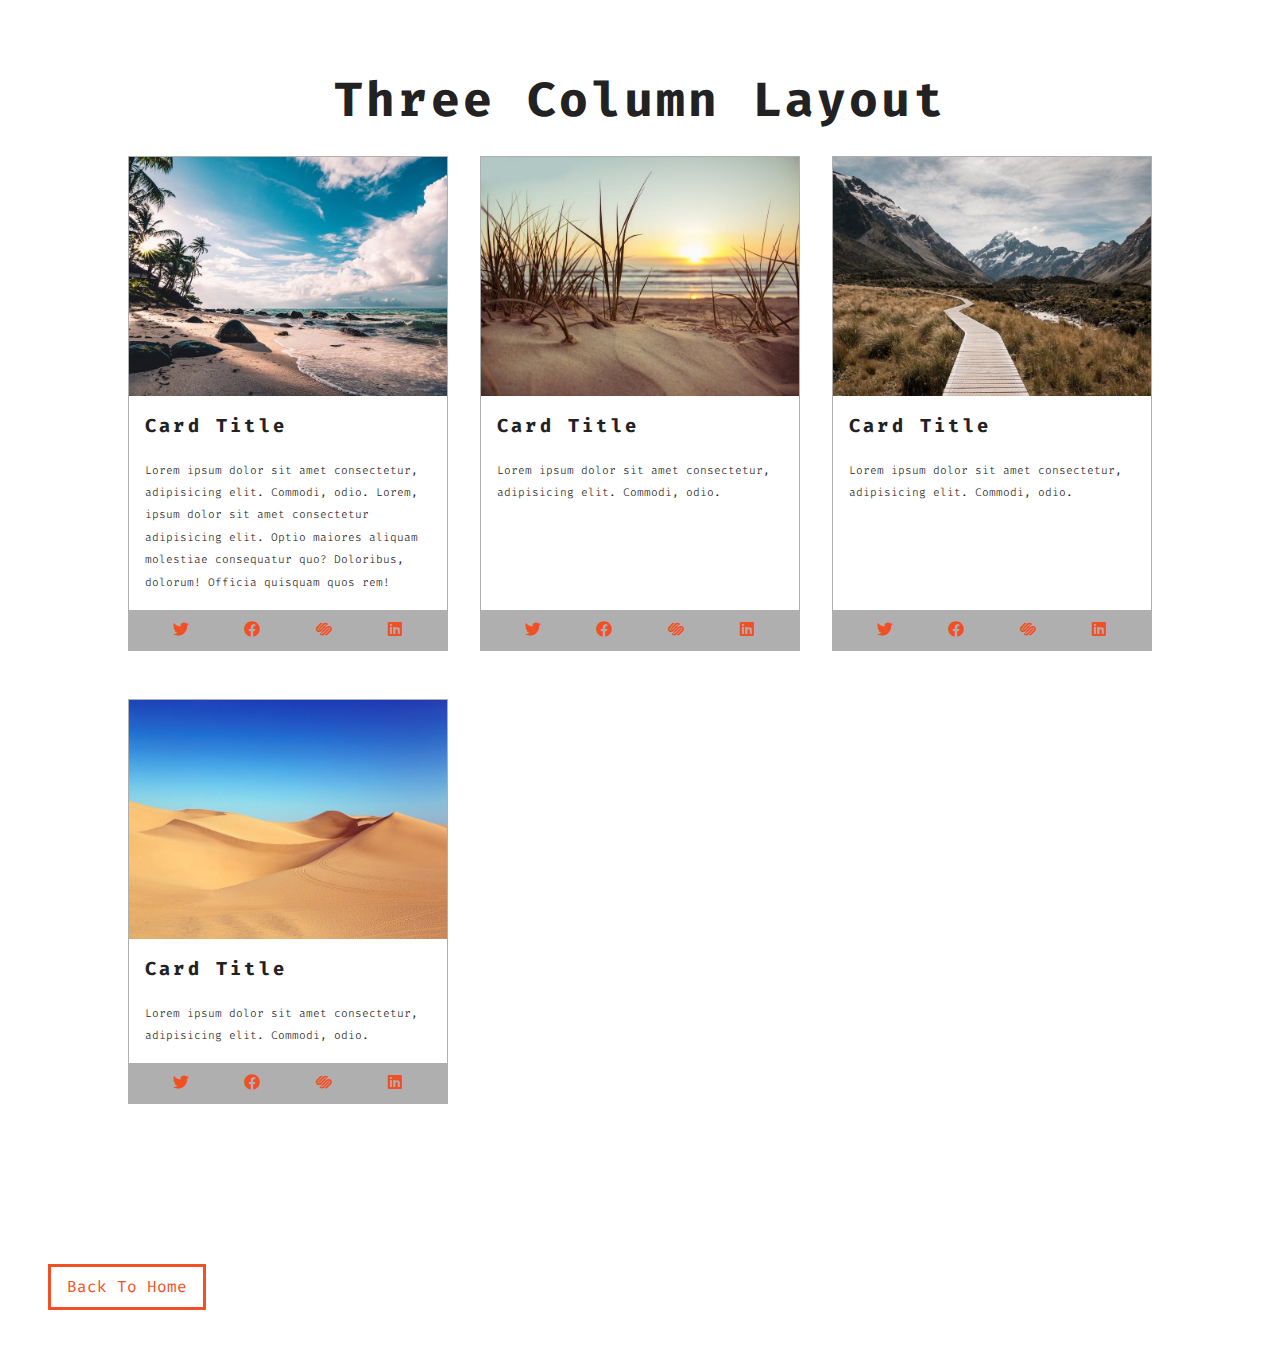
<file: cards.html>
<!DOCTYPE html>
<html lang="en">
	<head>
		<meta charset="UTF-8" />
		<meta name="viewport" content="width=device-width, initial-scale=1.0" />
		<title>Cards</title>
		<!-- link css -->
		<link rel="stylesheet" href="./styles.css" />
		<!-- link fontawesome -->
		<link rel="stylesheet" href="fontawesome-free-5.9.0-web/css/all.min.css" />
		<!-- link google-fonts -->
		<link
			href="https://fonts.googleapis.com/css2?family=Fira+Code:wght@300;400&display=swap"
			rel="stylesheet"
		/>
	</head>
	<body>
		<section class="cards">
			<div class="title">
				<h1>three column layout</h1>
			</div>
			<div class="cards-center">
				<!-- single card -->
				<article class="card">
					<img src="./images/size-image-1.jpeg" alt="" />
					<!-- card info -->
					<div class="card-info">
						<h3>card title</h3>
						<p>
							Lorem ipsum dolor sit amet consectetur, adipisicing elit. Commodi, odio.
							Lorem, ipsum dolor sit amet consectetur adipisicing elit. Optio maiores
							aliquam molestiae consequatur quo? Doloribus, dolorum! Officia quisquam
							quos rem!
						</p>
					</div>
					<!-- card-footer -->
					<div class="card-footer">
						<span>
							<i class="fab fa-twitter fa-fw"></i>
						</span>
						<span>
							<i class="fab fa-facebook fa-fw"></i>
						</span>
						<span>
							<i class="fab fa-squarespace fa-fw"></i>
						</span>
						<span>
							<i class="fab fa-linkedin fa-fw"></i>
						</span>
					</div>
				</article>
				<!-- end of single card -->
				<!-- single card -->
				<article class="card">
					<img src="./images/size-image-2.jpeg" alt="" />
					<!-- card info -->
					<div class="card-info">
						<h3>card title</h3>
						<p>
							Lorem ipsum dolor sit amet consectetur, adipisicing elit. Commodi, odio.
						</p>
					</div>
					<!-- card-footer -->
					<div class="card-footer">
						<span><i class="fab fa-twitter"></i></span>
						<span> <i class="fab fa-facebook"></i></span>
						<span> <i class="fab fa-squarespace"></i></span>
						<span> <i class="fab fa-linkedin"></i></span>
					</div>
				</article>
				<!-- end of single card -->
				<!-- single card -->
				<article class="card">
					<img src="./images/size-image-3.jpeg" alt="" />
					<!-- card info -->
					<div class="card-info">
						<h3>card title</h3>
						<p>
							Lorem ipsum dolor sit amet consectetur, adipisicing elit. Commodi, odio.
						</p>
					</div>
					<!-- card-footer -->
					<div class="card-footer">
						<span><i class="fab fa-twitter"></i></span>
						<span> <i class="fab fa-facebook"></i></span>
						<span> <i class="fab fa-squarespace"></i></span>
						<span> <i class="fab fa-linkedin"></i></span>
					</div>
				</article>
				<!-- end of single card -->
				<!-- single card -->
				<article class="card">
					<img src="./images/size-image-4.jpeg" alt="" />
					<!-- card info -->
					<div class="card-info">
						<h3>card title</h3>
						<p>
							Lorem ipsum dolor sit amet consectetur, adipisicing elit. Commodi, odio.
						</p>
					</div>
					<!-- card-footer -->
					<div class="card-footer">
						<span><i class="fab fa-twitter"></i></span>
						<span> <i class="fab fa-facebook"></i></span>
						<span> <i class="fab fa-squarespace"></i></span>
						<span> <i class="fab fa-linkedin"></i></span>
					</div>
				</article>
				<!-- end of single card -->
			</div>
		</section>
		<a href="index.html" class="btn">back to home</a>
	</body>
</html>
</file>
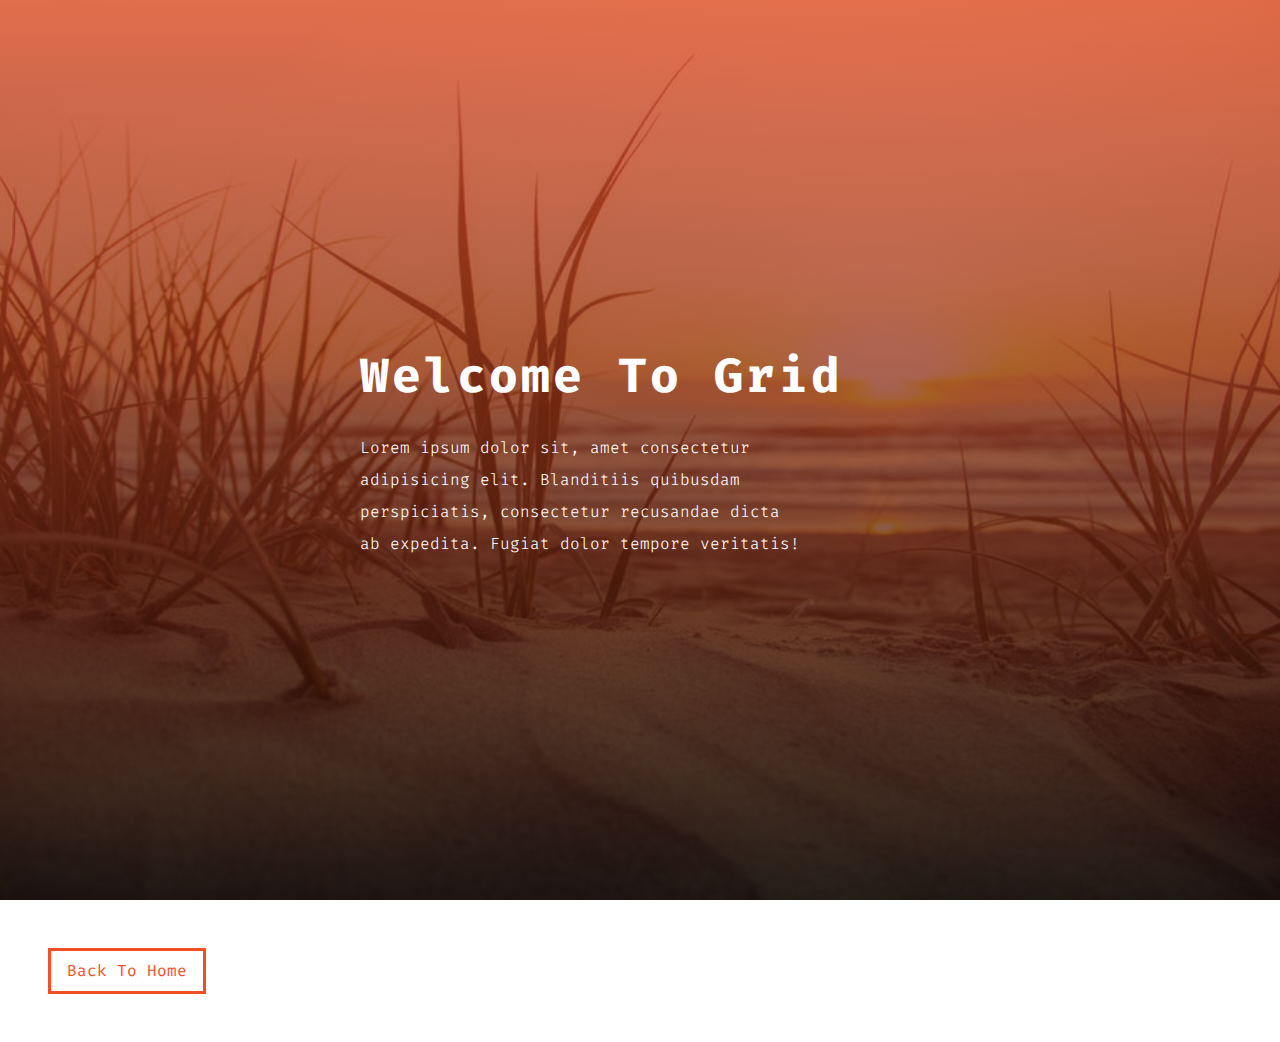
<file: hero.html>
<!DOCTYPE html>
<html lang="en">
	<head>
		<meta charset="UTF-8" />
		<meta name="viewport" content="width=device-width, initial-scale=1.0" />
		<title>Hero</title>
		<!-- link css -->
		<link rel="stylesheet" href="./styles.css" />
		<!-- link fontawesome -->
		<link rel="stylesheet" href="fontawesome-free-5.9.0-web/css/all.min.css" />
		<!-- link google-fonts -->
		<link
			href="https://fonts.googleapis.com/css2?family=Fira+Code:wght@300;400&display=swap"
			rel="stylesheet"
		/>
	</head>
	<body>
		<header class="hero-header">
			<div class="hero-banner">
				<h1>welcome to grid</h1>
				<p>
					Lorem ipsum dolor sit, amet consectetur adipisicing elit. Blanditiis
					quibusdam perspiciatis, consectetur recusandae dicta ab expedita. Fugiat
					dolor tempore veritatis!
				</p>
			</div>
		</header>
		<a href="index.html" class="btn">back to home</a>
	</body>
</html>
</file>
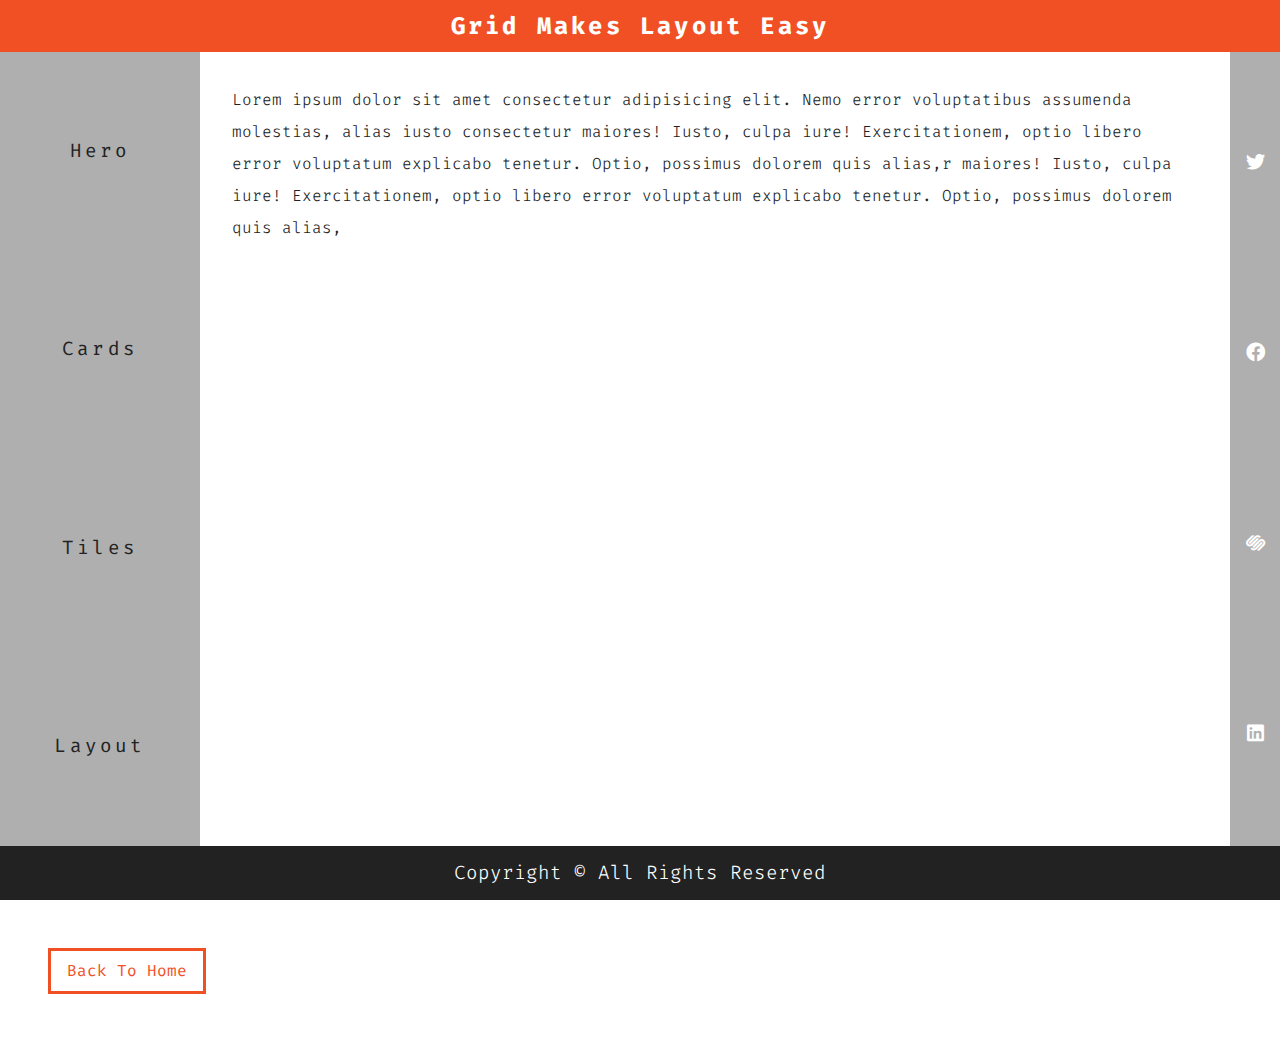
<file: layout.html>
<!DOCTYPE html>
<html lang="en">
	<head>
		<meta charset="UTF-8" />
		<meta name="viewport" content="width=device-width, initial-scale=1.0" />
		<title>Layout</title>
		<!-- link css -->
		<link rel="stylesheet" href="./styles.css" />
		<!-- link fontawesome -->
		<link rel="stylesheet" href="fontawesome-free-5.9.0-web/css/all.min.css" />
		<!-- link google-fonts -->
		<link
			href="https://fonts.googleapis.com/css2?family=Fira+Code:wght@300;400&display=swap"
			rel="stylesheet"
		/>
	</head>
	<body>
		<main class="main">
			<div class="layout-title">
				<h2>grid makes layout easy</h2>
			</div>
			<!-- navbar -->
			<nav class="navbar">
				<ul>
					<li>
						<a href="hero.html">hero</a>
					</li>
					<li>
						<a href="cards.html">cards</a>
					</li>
					<li>
						<a href="Tiles.html">tiles</a>
					</li>
					<li>
						<a href="layout.html">layout</a>
					</li>
				</ul>
			</nav>
			<!-- section -->
			<div class="content">
				<p>
					Lorem ipsum dolor sit amet consectetur adipisicing elit. Nemo error
					voluptatibus assumenda molestias, alias iusto consectetur maiores! Iusto,
					culpa iure! Exercitationem, optio libero error voluptatum explicabo
					tenetur. Optio, possimus dolorem quis alias,r maiores! Iusto, culpa iure!
					Exercitationem, optio libero error voluptatum explicabo tenetur. Optio,
					possimus dolorem quis alias,
				</p>
			</div>
			<!-- side-bar -->
			<div class="side-bar">
				<span>
					<i class="fab fa-twitter fa-fw"></i>
				</span>
				<span>
					<i class="fab fa-facebook fa-fw"></i>
				</span>
				<span>
					<i class="fab fa-squarespace fa-fw"></i>
				</span>
				<span>
					<i class="fab fa-linkedin fa-fw"></i>
				</span>
			</div>
			<!-- footer -->
			<div class="footer">
				<p>copyright <span>&copy;</span> all rights reserved</p>
			</div>
		</main>
		<a href="index.html" class="btn">back to home</a>
	</body>
</html>
</file>
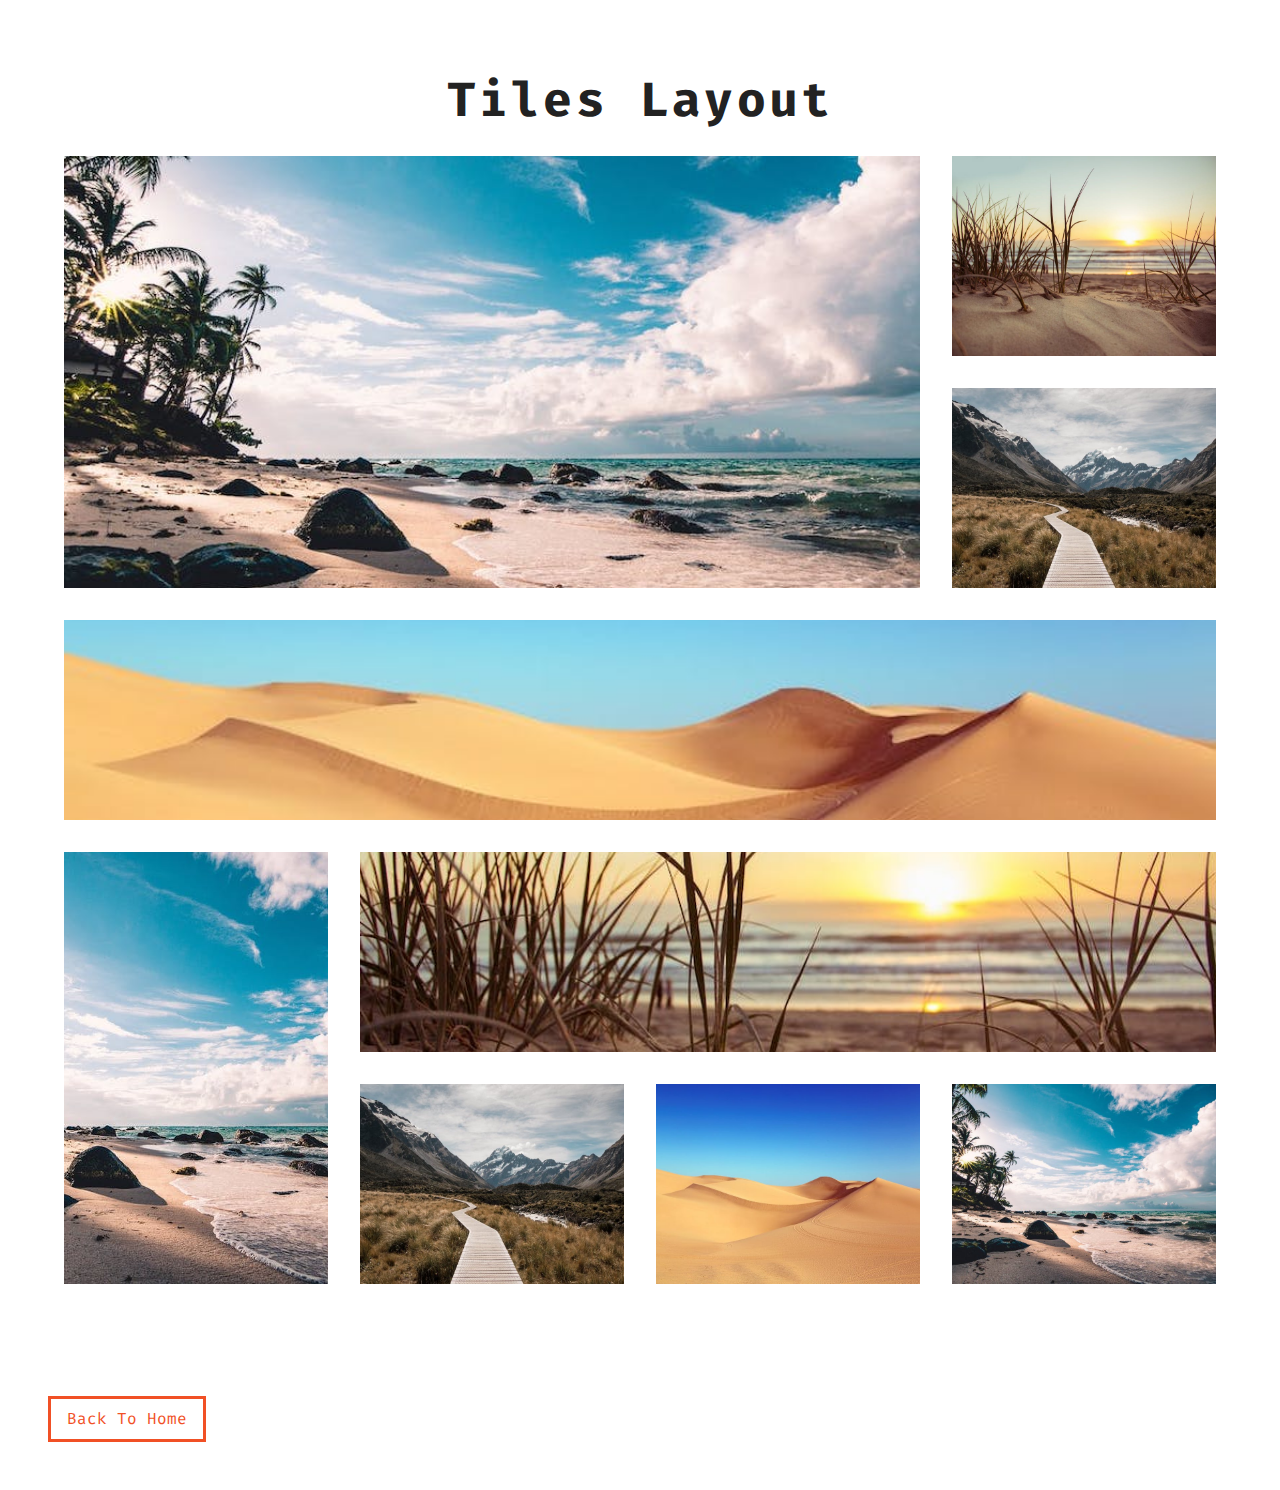
<file: Tiles.html>
<!DOCTYPE html>
<html lang="en">
	<head>
		<meta charset="UTF-8" />
		<meta name="viewport" content="width=device-width, initial-scale=1.0" />
		<title>Tiles</title>
		<!-- link css -->
		<link rel="stylesheet" href="./styles.css" />
		<!-- link fontawesome -->
		<link rel="stylesheet" href="fontawesome-free-5.9.0-web/css/all.min.css" />
		<!-- link google-fonts -->
		<link
			href="https://fonts.googleapis.com/css2?family=Fira+Code:wght@300;400&display=swap"
			rel="stylesheet"
		/>
	</head>
	<body>
		<section class="tiles">
			<div class="title">
				<h1>tiles layout</h1>
			</div>
			<div class="tiles-center">
				<!-- single tile -->
				<article class="tile-1">
					<img src="./images/size-image-1.jpeg" alt="" />
				</article>
				<!-- end of single tile -->
				<!-- single tile -->
				<article class="tile-2">
					<img src="./images/size-image-2.jpeg" alt="" />
				</article>
				<!-- end of single tile -->
				<!-- single tile -->
				<article class="tile-3">
					<img src="./images/size-image-3.jpeg" alt="" />
				</article>
				<!-- end of single tile -->
				<!-- single tile -->
				<article class="tile-4">
					<img src="./images/size-image-4.jpeg" alt="" />
				</article>
				<!-- end of single tile -->
				<!-- single tile -->
				<article class="tile-5">
					<img src="./images/size-image-1.jpeg" alt="" />
				</article>
				<!-- end of single tile -->
				<!-- single tile -->
				<article class="tile-6">
					<img src="./images/size-image-2.jpeg" alt="" />
				</article>
				<!-- end of single tile -->
				<!-- single tile -->
				<article class="tile-7">
					<img src="./images/size-image-3.jpeg" alt="" />
				</article>
				<!-- end of single tile -->
				<!-- single tile -->
				<article class="tile-8">
					<img src="./images/size-image-4.jpeg" alt="" />
				</article>
				<!-- end of single tile -->
				<!-- single tile -->
				<article class="tile-9">
					<img src="./images/size-image-1.jpeg" alt="" />
				</article>
				<!-- end of single tile -->
			</div>
		</section>
		<a href="index.html" class="btn">back to home</a>
	</body>
</html>
</file>
<file: styles.css>
/* 
=========
variables
=========
*/
:root {
	--primary-color: #f15025;
	--mainBlack: #222;
	--mainWhite: #ffffff;
	--darkgrey: #afafaf;
	--transition: all 0.3s linear;
	--mainSpacing: 0.2rem;
}
* {
	margin: 0;
	padding: 0;
	box-sizing: border-box;
}
body {
	font-family: "Fira Code", monospace;
	color: var(--mainBlack);
	background: var(--mainWhite);
	line-height: 1.5;
}
a {
	text-decoration: none;
}
img {
	width: 100%;
	display: block;
}
ul {
	list-style-type: none;
}
h1,
h2,
h3 {
	text-transform: capitalize;
	letter-spacing: var(--mainSpacing);
	margin-bottom: 1.25rem;
}
h1 {
	font-size: 3rem;
}
h2 {
	margin-bottom: 0;
}
p {
	font-weight: 300;
	font-size: 0.7rem;
	line-height: 2;
}
.btn {
	display: inline-block;
	color: var(--primary-color);
	background-color: var(--mainWhite);
	border: 3px solid var(--primary-color);
	text-transform: capitalize;
	padding: 0.5rem 1rem;
	margin: 3rem;
	transition: var(--transition);
}
.btn:hover {
	color: var(--mainWhite);
	background-color: var(--primary-color);
}
/* 
=========
.main-navbar
=========
*/
.main-navbar {
	background: var(--darkgrey);
	padding: 0rem 2rem;
}
.main-navbar a {
	text-transform: capitalize;
	display: block;
	padding: 1rem 0;
	color: var(--primary-color);
	letter-spacing: var(--mainSpacing);
	transition: var(--transition);
}
.main-navbar a:hover {
	color: var(--mainBlack);
}
@media screen and (min-width: 992px) {
	.main-navbar ul {
		display: grid;
		grid-template-columns: repeat(4, 1fr);
		max-width: 1170px;
		margin: 0 auto;
	}
	.main-navbar a {
		text-align: center;
	}
}
/* 
=========
hero
=========
*/
.hero-header {
	height: 100vh;
	background: var(--primary-color);
	color: var(--mainWhite);
	display: grid;
	align-items: center;
	justify-content: center;
}
.hero-banner p {
	width: 80%;
	max-width: 560px;
	font-size: 1rem;
}
@media screen and (max-width: 600px) {
	.hero-banner {
		padding: 0 3rem;
	}
}
@media screen and (min-width: 768px) {
	.hero-header {
		background: linear-gradient(rgba(241, 80, 37, 0.75), rgba(0, 0, 0, 0.75)),
			url(./images/image-2.jpeg) center/cover fixed no-repeat;
	}
}
/* 
=========
cards
=========
*/
.cards {
	margin: 4rem 0;
}
.title {
	text-align: center;
	max-width: 95%;
	margin: 0 auto;
}
.cards-center {
	width: 80vw;
	max-width: 1170px;
	margin: 0 auto;
}
.card {
	border: 1px solid var(--darkgrey);
	margin-bottom: 3rem;
}
.card-info {
	padding: 1rem;
}
.card-info h3 {
	font-weight: 900;
}
.card-footer {
	background-color: var(--darkgrey);
	padding: 0.5rem 1rem;
	color: var(--primary-color);
	display: grid;
	grid-template-columns: repeat(4, 1fr);
	justify-items: center;
}

/* 	WITH MEDIA QUERIES AND GRID */

/* @media screen and (min-width: 768px) {
	.cards-center {
		display: grid;
		grid-template-columns: 1fr 1fr;
		grid-column-gap: 2rem;
	}
}
@media screen and (min-width: 1170px) {
	.cards-center {
		display: grid;
		grid-template-columns: 1fr 1fr 1fr;
		grid-column-gap: 2rem;
	}
} */

/* WITH ONLY GRID */

.cards-center {
	display: grid;
	grid-column-gap: 2rem; /* 1rem=16px 2rem=32px */
	/* ==================================================== */
	/* here we are trying to build a four column cards 
	so there would be three gaps each of 2rem width 
	therefore 2rem*3 gaps == 6rem AND 6rem == 96px*/
	/* ==================================================== */
	/* (1170px-96px)/4 columns == 268.5 */
	grid-template-columns: repeat(auto-fill, minmax(262px, 1fr));
}

.card {
	display: grid;
	grid-template-columns: 1fr;
	grid-template-rows: auto 1fr auto;
}
/* 
=========
tiles
=========
*/
.tiles {
	margin: 4rem 0;
}
.title {
	text-align: center;
}
.tiles-center {
	width: 90vw;
	max-width: 1170px;
	margin: 0 auto;
	display: grid;
	gap: 2rem;
	/* (1170-64)/3 ==  368.6px*/
	grid-template-columns: repeat(auto-fill, minmax(368.6px, 1fr));
}
@media screen and (min-width: 1170px) {
	.tiles-center {
		grid-template-columns: repeat(4, 1fr);
		grid-template-rows: repeat(5, 200px);
		grid-template-areas:
			"a a a b"
			"a a a c"
			"d d d d"
			"e f f f"
			"e g h i";
	}
	.tiles-center img {
		object-fit: cover;
		height: 100%;
	}
	.tile-1 {
		grid-area: a;
	}
	.tile-2 {
		grid-area: b;
	}
	.tile-3 {
		grid-area: c;
	}
	.tile-4 {
		grid-area: d;
	}
	.tile-5 {
		grid-area: e;
	}
	.tile-6 {
		grid-area: f;
	}
	.tile-7 {
		grid-area: g;
	}
	.tile-8 {
		grid-area: h;
	}
	.tile-9 {
		grid-area: i;
	}
}
/* 
=========
Layout
=========
*/
.layout-title {
	background-color: var(--primary-color);
	color: var(--mainWhite);
	text-align: center;
	padding: 0.5rem 0rem;
}

.navbar {
	background: var(--darkgrey);
}

.navbar a {
	color: var(--mainBlack);
	text-transform: capitalize;
	letter-spacing: var(--mainSpacing);
	display: inline-block;
	padding: 1rem;
	font-size: 1.2rem;
	transition: var(--transition);
}
.navbar a:hover {
	color: var(--mainWhite);
}
.content {
	padding: 2rem;
}
.content p {
	font-size: 1rem;
}
.side-bar {
	background-color: var(--primary-color);
	display: grid;
	grid-template-columns: repeat(4, 1fr);
	justify-items: center;
	padding: 1rem 0rem;
	font-size: 1.2rem;
	color: var(--mainWhite);
}
.footer {
	background-color: var(--mainBlack);
	color: white;
	text-transform: capitalize;
	text-align: center;
	padding: 0.5rem 0;
}
.footer p {
	font-size: 1.2rem;
}
.main {
	min-height: 100vh;
	display: grid;
	grid-template-columns: 1fr;
	grid-template-rows: auto auto 1fr auto;
}
@media screen and (min-width: 768px) {
	.navbar ul {
		display: grid;
		grid-template-columns: repeat(4, 1fr);
		justify-items: center;
	}
}
@media screen and (min-width: 992px) {
	.main {
		display: grid;
		grid-template-columns: [start] 200px [col-1-end] 1fr [col-2-end]50px [end];
		grid-template-rows: [start] auto [row-1-end] 1fr [row-2-end] auto[end];
	}
	.layout-title {
		grid-column: start/end;
		grid-row: start/row-1-end;
	}
	.nav-bar {
		grid-column: start/col-1-end;
		grid-row: row-1-end/row-2-end;
	}
	.content {
		grid-column: col-1-end/col-2-end;
		grid-row: row-1-end/row-2-end;
	}
	.side-bar {
		grid-column: col-2-end/end;
		grid-row: row-1-end/row-2-end;
	}
	.footer {
		grid-column: start/end;
		grid-row: row-2-end/end;
	}
	.navbar ul {
		display: grid;
		grid-template-columns: 1fr;
		align-items: center;
		min-height: 100%;
	}
	.side-bar {
		display: grid;
		grid-template-columns: 1fr;
		align-items: center;
		min-height: 100%;
		background-color: var(--darkgrey);
	}
}
</file>
